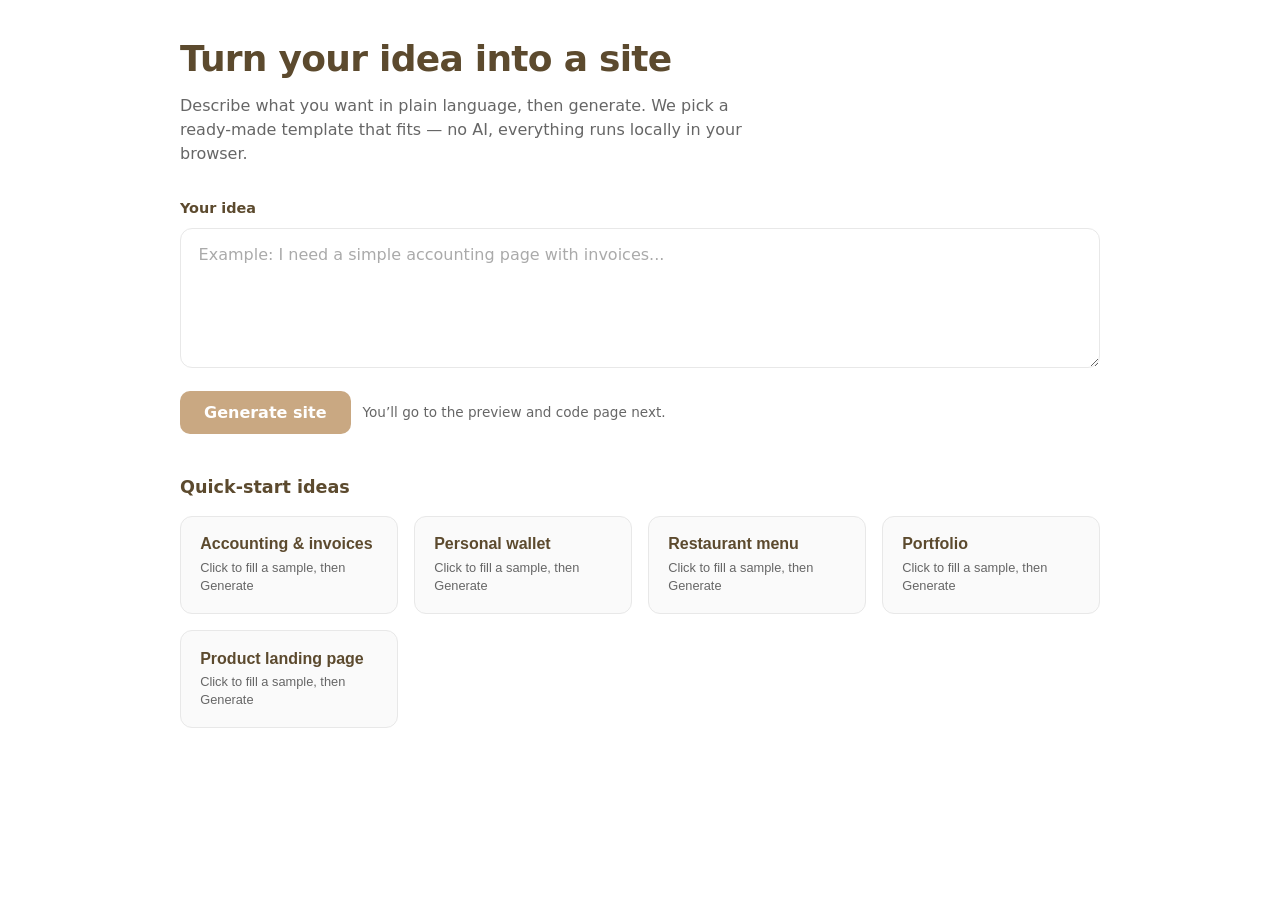
<file: index.html>
<!DOCTYPE html>
<html lang="en" dir="ltr">
  <head>
    <meta charset="UTF-8" />
    <meta name="viewport" content="width=device-width, initial-scale=1.0" />
    <title>Idea to site</title>
    <link rel="stylesheet" href="css/main.css" />
  </head>
  <body>
    <div class="page">
      <header>
        <h1 class="hero-title">Turn your idea into a site</h1>
        <p class="hero-sub">
          Describe what you want in plain language, then generate. We pick a
          ready-made template that fits — no AI, everything runs locally in your
          browser.
        </p>
      </header>

      <section class="input-section" aria-labelledby="idea-label">
        <label id="idea-label" for="ideaInput">Your idea</label>
        <textarea
          id="ideaInput"
          class="idea-input"
          placeholder="Example: I need a simple accounting page with invoices..."
          rows="5"
        ></textarea>
        <div class="actions-row">
          <button type="button" class="btn btn-primary" id="generateBtn">
            Generate site
          </button>
          <p class="hint">You’ll go to the preview and code page next.</p>
        </div>
      </section>

      <h2 class="templates-heading">Quick-start ideas</h2>
      <div class="template-grid" id="templateCards"></div>
    </div>

    <script src="js/templates.js"></script>
    <script src="js/matcher.js"></script>
    <script src="js/app.js"></script>
  </body>
</html>
</file>
<file: css/main.css>
:root {
  --bg: #ffffff;
  --bg-subtle: #fafafa;
  --border: #e8e8e8;
  --text: #333333;
  --text-muted: #666666;
  --accent: #c9a882;
  --accent-hover: #b8956a;
  --accent-dark: #5c4a2e;
  --shadow: 0 4px 24px rgba(0, 0, 0, 0.06);
}

*,
*::before,
*::after {
  box-sizing: border-box;
}

html {
  font-size: 16px;
  -webkit-font-smoothing: antialiased;
}

body {
  margin: 0;
  min-height: 100vh;
  font-family: system-ui, -apple-system, "Segoe UI", Roboto, sans-serif;
  background: var(--bg);
  color: var(--text);
  line-height: 1.5;
}

.page {
  max-width: 960px;
  margin: 0 auto;
  padding: 2rem 1.25rem 3rem;
}

.hero-title {
  font-size: clamp(1.75rem, 4vw, 2.25rem);
  font-weight: 700;
  color: var(--accent-dark);
  margin: 0 0 0.5rem;
  letter-spacing: -0.02em;
}

.hero-sub {
  color: var(--text-muted);
  margin: 0 0 2rem;
  max-width: 36rem;
}

.input-section label {
  display: block;
  font-weight: 600;
  font-size: 0.9rem;
  color: var(--accent-dark);
  margin-bottom: 0.5rem;
}

.idea-input {
  width: 100%;
  min-height: 140px;
  padding: 1rem 1.1rem;
  border: 1px solid var(--border);
  border-radius: 12px;
  font-family: inherit;
  font-size: 1rem;
  resize: vertical;
  background: var(--bg);
  color: var(--text);
  transition: border-color 0.15s, box-shadow 0.15s;
}

.idea-input:focus {
  outline: none;
  border-color: var(--accent);
  box-shadow: 0 0 0 3px rgba(201, 168, 130, 0.25);
}

.idea-input::placeholder {
  color: #aaa;
}

.actions-row {
  display: flex;
  flex-wrap: wrap;
  gap: 0.75rem;
  align-items: center;
  margin-top: 1rem;
}

.btn {
  display: inline-flex;
  align-items: center;
  justify-content: center;
  gap: 0.35rem;
  padding: 0.75rem 1.5rem;
  border: none;
  border-radius: 10px;
  font-family: inherit;
  font-size: 1rem;
  font-weight: 600;
  cursor: pointer;
  transition: background 0.15s, transform 0.1s;
}

.btn:active {
  transform: scale(0.98);
}

.btn-primary {
  background: var(--accent);
  color: #fff;
}

.btn-primary:hover {
  background: var(--accent-hover);
}

.hint {
  font-size: 0.85rem;
  color: var(--text-muted);
  margin: 0;
}

.templates-heading {
  font-size: 1.1rem;
  font-weight: 700;
  color: var(--accent-dark);
  margin: 2.5rem 0 1rem;
}

.template-grid {
  display: grid;
  grid-template-columns: repeat(auto-fill, minmax(200px, 1fr));
  gap: 1rem;
}

.template-card {
  text-align: left;
  padding: 1.15rem 1.2rem;
  border: 1px solid var(--border);
  border-radius: 12px;
  background: var(--bg-subtle);
  cursor: pointer;
  transition: border-color 0.15s, box-shadow 0.15s;
}

.template-card:hover {
  border-color: var(--accent);
  box-shadow: var(--shadow);
}

.template-card h3 {
  margin: 0 0 0.35rem;
  font-size: 1rem;
  color: var(--accent-dark);
}

.template-card p {
  margin: 0;
  font-size: 0.8rem;
  color: var(--text-muted);
  line-height: 1.4;
}

.site-footer {
  margin-top: 3rem;
  padding-top: 1.5rem;
  border-top: 1px solid var(--border);
  font-size: 0.85rem;
  color: #999;
  text-align: center;
}
</file>
<file: css/preview.css>
:root {
  --bg: #ffffff;
  --bg-subtle: #fafafa;
  --border: #e8e8e8;
  --text: #333333;
  --text-muted: #666666;
  --accent: #c9a882;
  --accent-hover: #b8956a;
  --accent-dark: #5c4a2e;
  --warn-bg: #fff8e1;
  --warn-border: #ffe082;
  --warn-text: #6d4c00;
}

*,
*::before,
*::after {
  box-sizing: border-box;
}

body {
  margin: 0;
  min-height: 100vh;
  font-family: system-ui, -apple-system, "Segoe UI", Roboto, sans-serif;
  background: var(--bg);
  color: var(--text);
  line-height: 1.5;
}

.preview-app {
  display: grid;
  grid-template-columns: minmax(280px, 380px) 1fr;
  grid-template-rows: 1fr;
  min-height: 100vh;
  direction: ltr;
}

@media (max-width: 900px) {
  .preview-app {
    grid-template-columns: 1fr;
    grid-template-rows: auto 1fr;
  }
}

.sidebar {
  border-right: 1px solid var(--border);
  background: var(--bg-subtle);
  display: flex;
  flex-direction: column;
  padding: 1rem 1.1rem 1.25rem;
  gap: 1rem;
  overflow: auto;
}

@media (max-width: 900px) {
  .sidebar {
    border-right: none;
    border-bottom: 1px solid var(--border);
    max-height: 45vh;
  }
}

.sidebar-top {
  display: flex;
  flex-wrap: wrap;
  align-items: center;
  gap: 0.5rem;
}

.back-link {
  display: inline-flex;
  align-items: center;
  padding: 0.5rem 0.9rem;
  border-radius: 8px;
  background: var(--accent);
  color: #fff;
  text-decoration: none;
  font-weight: 600;
  font-size: 0.9rem;
}

.back-link:hover {
  background: var(--accent-hover);
}

.idea-block h2 {
  margin: 0 0 0.35rem;
  font-size: 0.75rem;
  font-weight: 700;
  text-transform: uppercase;
  letter-spacing: 0.04em;
  color: var(--text-muted);
}

.idea-text {
  margin: 0;
  font-size: 0.95rem;
  color: var(--accent-dark);
  white-space: pre-wrap;
  word-break: break-word;
}

.template-name {
  margin: 0;
  font-size: 0.88rem;
  color: var(--text-muted);
}

.match-banner {
  margin: 0;
  padding: 0.65rem 0.75rem;
  border-radius: 8px;
  background: var(--warn-bg);
  border: 1px solid var(--warn-border);
  color: var(--warn-text);
  font-size: 0.85rem;
}

.code-panel {
  flex: 1;
  display: flex;
  flex-direction: column;
  min-height: 0;
  border: 1px solid var(--border);
  border-radius: 12px;
  background: var(--bg);
  overflow: hidden;
}

.code-panel-header {
  display: flex;
  flex-wrap: wrap;
  align-items: center;
  gap: 0.35rem;
  padding: 0.5rem;
  border-bottom: 1px solid var(--border);
  background: var(--bg);
}

.tab-btn {
  padding: 0.4rem 0.75rem;
  border: 1px solid transparent;
  border-radius: 8px;
  background: transparent;
  font-family: inherit;
  font-size: 0.8rem;
  font-weight: 600;
  color: var(--text-muted);
  cursor: pointer;
}

.tab-btn:hover {
  color: var(--accent-dark);
  background: var(--bg-subtle);
}

.tab-btn[aria-selected="true"] {
  background: var(--accent);
  color: #fff;
}

.copy-btn {
  margin-inline-start: auto;
  padding: 0.4rem 0.65rem;
  border: 1px solid var(--border);
  border-radius: 8px;
  background: var(--bg);
  font-family: inherit;
  font-size: 0.75rem;
  cursor: pointer;
  color: var(--accent-dark);
}

.copy-btn:hover {
  border-color: var(--accent);
}

.code-pre {
  margin: 0;
  padding: 0.75rem 1rem;
  overflow: auto;
  flex: 1;
  font-size: 0.72rem;
  line-height: 1.45;
  direction: ltr;
  text-align: left;
}

.code-pre code {
  font-family: ui-monospace, SFMono-Regular, Menlo, Monaco, Consolas, monospace;
  white-space: pre;
  color: #1a1a1a;
}

.main-stage {
  display: flex;
  flex-direction: column;
  min-width: 0;
  padding: 1rem 1rem 1.25rem;
  gap: 0.75rem;
}

.stage-toolbar {
  display: flex;
  flex-wrap: wrap;
  align-items: center;
  gap: 0.5rem;
}

.stage-toolbar span {
  font-size: 0.8rem;
  font-weight: 600;
  color: var(--text-muted);
}

.viewport-btns {
  display: flex;
  flex-wrap: wrap;
  gap: 0.35rem;
}

.viewport-btns button {
  padding: 0.45rem 0.85rem;
  border: 1px solid var(--border);
  border-radius: 8px;
  background: var(--bg);
  font-family: inherit;
  font-size: 0.8rem;
  cursor: pointer;
  color: var(--accent-dark);
}

.viewport-btns button:hover {
  border-color: var(--accent);
}

.viewport-btns button[aria-pressed="true"] {
  background: var(--accent);
  color: #fff;
  border-color: var(--accent);
}

.iframe-outer {
  flex: 1;
  min-height: 320px;
  display: flex;
  justify-content: center;
  align-items: flex-start;
  background: var(--bg-subtle);
  border: 1px solid var(--border);
  border-radius: 12px;
  padding: 1rem;
  overflow: auto;
}

.iframe-shell {
  width: 100%;
  max-width: 1280px;
  margin: 0 auto;
  transition: max-width 0.25s ease;
  background: #fff;
  border-radius: 8px;
  box-shadow: 0 4px 24px rgba(0, 0, 0, 0.06);
  overflow: hidden;
}

.iframe-shell iframe {
  display: block;
  width: 100%;
  min-height: 480px;
  border: none;
  background: #fff;
}

.toast {
  position: fixed;
  bottom: 1.25rem;
  left: 50%;
  transform: translateX(-50%) translateY(120%);
  padding: 0.6rem 1rem;
  background: var(--accent-dark);
  color: #fff;
  border-radius: 8px;
  font-size: 0.85rem;
  opacity: 0;
  transition: transform 0.2s, opacity 0.2s;
  z-index: 100;
  direction: ltr;
}

.toast.show {
  transform: translateX(-50%) translateY(0);
  opacity: 1;
}
</file>
